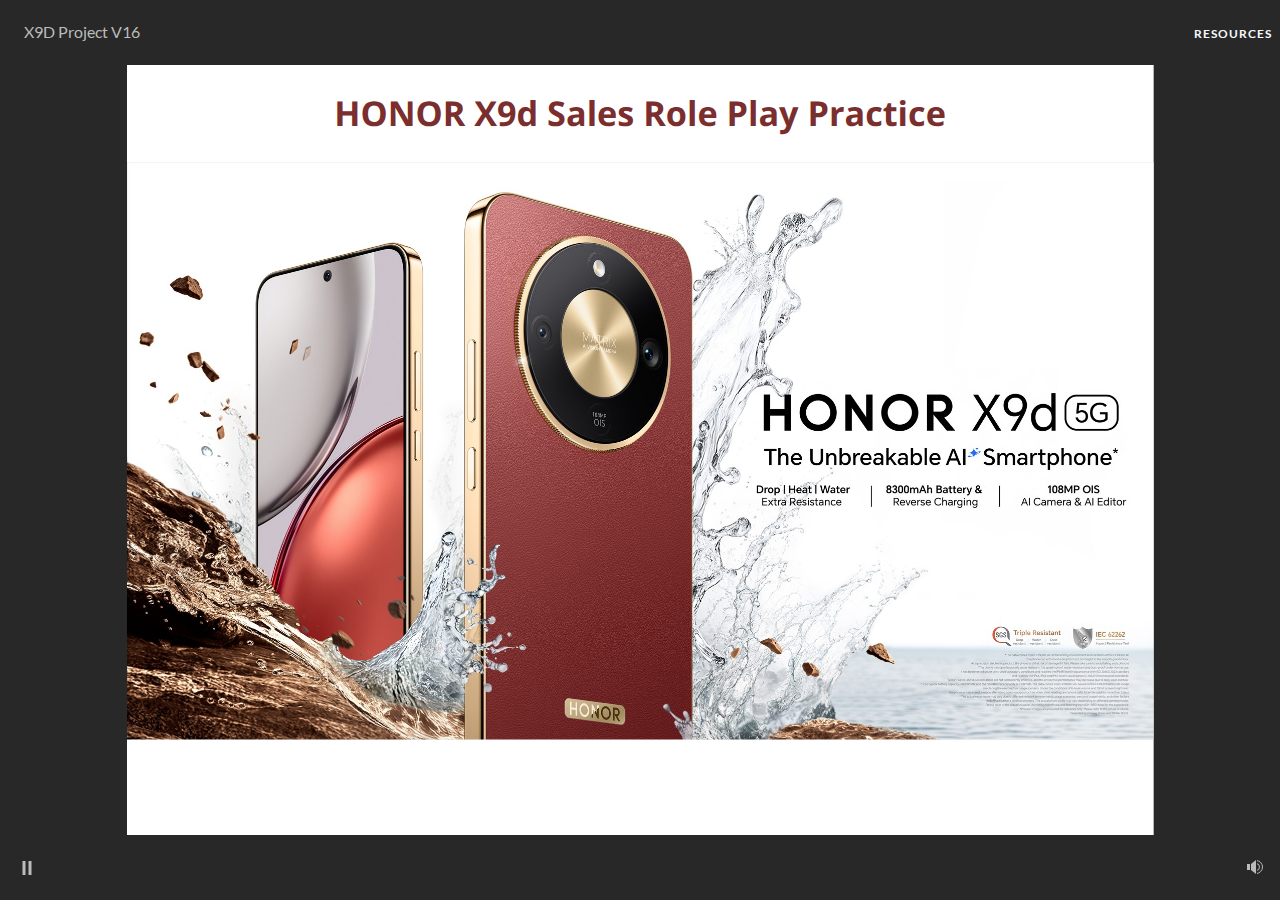
<file: index.html>
﻿<!doctype html>
<html lang="en-US">
<head>
  <meta charset="utf-8">
  <!-- Created using Storyline 360 x64 - http://www.articulate.com  -->
  <!-- version: 3.103.35301.0 -->
  <title>X9D Project V16</title>
  <meta http-equiv="x-ua-compatible" content="IE=edge"/>
  <meta name="viewport" content="width=device-width,initial-scale=1,user-scalable=no,shrink-to-fit=no,minimal-ui"/>
  <meta name="apple-mobile-web-app-capable" content="yes"/>
  <style>
    html, body { height: 100%; padding: 0; margin: 0 }
    #app { height: 100%; width: 100%; }
  </style>

  <script>
    window.DS = {};
    window.globals = {
      DATA_PATH_BASE: '',
      HAS_FRAME: true,
      HAS_SLIDE: true,

      lmsPresent: false,
      tinCanPresent: false,
      cmi5Present: false,
      aoSupport: false,
      scale: 'Scaled',
      captureRc: false,
      browserSize: 'optimal',
      bgColor: '#282828',
      features: 'DropInBase,MultipleQuizTracking,PlayerSizeOption',
      themeName: 'unified',
      preloaderColor: '#FFFFFF',
      suppressAnalytics: false,
      productChannel: 'stable',
      publishSource: 'storyline',
      aid: 'aid|a6f921df-9d0e-5276-bcf6-19069a10ad92',
      cid: '2250e02d-d840-4368-876c-2f900694254b',
      playerVersion: '3.103.35301.0',
      publishTimestamp: '2025-09-17T07:32:17.1517730Z',
      maxIosVideoElements: 10,
      connectionSettings: { message: 'You%20are%20offline.%20Trying%20to%20reconnect...', useDarkTheme: false, mode: 'disabled' },
      hasFeature: function(feature) {
        return this.features.split(',').includes(feature);
      },
      
      parseParams: function(qs) {
        if (window.globals.parsedParams != null) {
          return window.globals.parsedParams;
        }
        qs = (qs || window.location.search.substr(1)).split('+').join(' ');
        var params = {},
            tokens,
            re = /[?&]?([^=]+)=([^&]*)/g;

        while (tokens = re.exec(qs)) {
          params[decodeURIComponent(tokens[1]).trim()] =
            decodeURIComponent(tokens[2]).trim();
        }
        window.globals.parsedParams = params;
        return params;
      }

    };

    if (window.flagsUnderTest != null) {
      window.globals.features = window.flagsUnderTest.reduce((accum, feature) => {
        if (!accum.includes(feature)) {
          accum.push(feature);
        }
        return accum;
      }, window.globals.features.split(',')).join();
    }
  </script>
  <script>
    var isIe11 = ('ActiveXObject' in window || window.MSBlobBuilder != null)
      && window.msCrypto != null && !window.ActiveXObject;
    if (isIe11) {
      window.globals.unsupportedBrowser = true;
      document.write(atob('[base64]'));
    }
  </script>

  <script>
    if (window.globals.hasFeature('Localization')) {
      
      
    }
  </script>

  
  
  <script>window.THREE = { };</script>
  
</head>
<body style="background: #282828" class="cs-HTML theme-unified">
  <!-- 360 -->
  <script>!function(){var e,i=/iPhone/i,o=/iPod/i,n=/iPad/i,t=/\biOS-universal(?:.+)Mac\b/i,r=/\bAndroid(?:.+)Mobile\b/i,a=/Android/i,d=/(?:SD4930UR|\bSilk(?:.+)Mobile\b)/i,p=/Silk/i,l=/Windows Phone/i,u=/\bWindows(?:.+)ARM\b/i,b=/BlackBerry/i,s=/BB10/i,c=/Opera Mini/i,f=/\b(CriOS|Chrome)(?:.+)Mobile/i,h=/Mobile(?:.+)Firefox\b/i,v=function(e){return void 0!==e&&"MacIntel"===e.platform&&"number"==typeof e.maxTouchPoints&&e.maxTouchPoints>1&&"undefined"==typeof MSStream};e=function(e){var m={userAgent:"",platform:"",maxTouchPoints:0};e||"undefined"==typeof navigator?"string"==typeof e?m.userAgent=e:e&&e.userAgent&&(m={userAgent:e.userAgent,platform:e.platform,maxTouchPoints:e.maxTouchPoints||0}):m={userAgent:navigator.userAgent,platform:navigator.platform,maxTouchPoints:navigator.maxTouchPoints||0};var g=m.userAgent,y=g.split("[FBAN");void 0!==y[1]&&(g=y[0]),void 0!==(y=g.split("Twitter"))[1]&&(g=y[0]);var A=function(e){return function(i){return i.test(e)}}(g),w={apple:{phone:A(i)&&!A(l),ipod:A(o),tablet:!A(i)&&(A(n)||v(m))&&!A(l),universal:A(t),device:(A(i)||A(o)||A(n)||A(t)||v(m))&&!A(l)},amazon:{phone:A(d),tablet:!A(d)&&A(p),device:A(d)||A(p)},android:{phone:!A(l)&&A(d)||!A(l)&&A(r),tablet:!A(l)&&!A(d)&&!A(r)&&(A(p)||A(a)),device:!A(l)&&(A(d)||A(p)||A(r)||A(a))||A(/\bokhttp\b/i)},windows:{phone:A(l),tablet:A(u),device:A(l)||A(u)},other:{blackberry:A(b),blackberry10:A(s),opera:A(c),firefox:A(h),chrome:A(f),device:A(b)||A(s)||A(c)||A(h)||A(f)},any:!1,phone:!1,tablet:!1};return w.any=w.apple.device||w.android.device||w.windows.device||w.other.device,w.phone=w.apple.phone||w.android.phone||w.windows.phone,w.tablet=w.apple.tablet||w.android.tablet||w.windows.tablet,w}(),"object"==typeof exports&&"undefined"!=typeof module?module.exports=e:"function"==typeof define&&define.amd?define((function(){return e})):this.isMobile=e}();
    window.isMobile.apple.tablet = window.isMobile.apple.tablet ||
      (navigator.platform === 'MacIntel' && navigator.maxTouchPoints > 1);
    window.isMobile.apple.device = window.isMobile.apple.device || window.isMobile.apple.tablet;
    window.isMobile.tablet = window.isMobile.tablet || window.isMobile.apple.tablet;
    window.isMobile.any = window.isMobile.any || window.isMobile.apple.tablet;
  </script>

  <div id="focus-sink" tabindex="-1"></div>

  <div id="preso"></div>
  <script>
    (function() {

      var classTypes = [ 'desktop', 'mobile', 'phone', 'tablet' ];

      var addDeviceClasses = function(prefix, testObj) {
        var curr, i;
        for (i = 0; i < classTypes.length; i++) {
          curr = classTypes[i];
          if (testObj[curr]) {
            document.body.classList.add(prefix + curr);
          }
        }
      };

      var params = window.globals.parseParams(),
          isDevicePreview = params.devicepreview === '1',
          isPhoneOverride = params.deviceType === 'phone' || (isDevicePreview && params.phone == '1'),
          isTabletOverride = (params.deviceType === 'tablet' || isDevicePreview) && !isPhoneOverride,
          isMobileOverride = isPhoneOverride || isTabletOverride;

      var deviceView = {
        desktop: !window.isMobile.any && !isMobileOverride,
        mobile: window.isMobile.any || isMobileOverride,
        phone: isPhoneOverride || (window.isMobile.phone && !isTabletOverride),
        tablet: isTabletOverride || window.isMobile.tablet
      };

      window.globals.deviceView = deviceView;
      window.isMobile.desktop = !window.isMobile.any;
      window.isMobile.mobile = window.isMobile.any;

      addDeviceClasses('view-', deviceView);

    })();
  </script>
  
  <script src='story_content/triggers.js' type=text/javascript></script>
<script src='story_content/user.js' type=text/javascript></script>
  <div class="slide-loader"></div>

  <script>
    var doc = document, loader = doc.body.querySelector('.slide-loader'); [ 1, 2, 3 ].forEach(function(n) { var d = doc.createElement('div'); d.style.backgroundColor = window.globals.preloaderColor; d.classList.add('mobile-loader-dot'); d.classList.add('dot' + n); loader.appendChild(d); });
  </script>

  <div class="mobile-load-title-overlay" style="display: none">
    <div class="mobile-load-title">X9D Project V16</div>
  </div>

  <div class="mobile-chrome-warning"></div>

  
<style>
  .warn-connection-dialog {
    display: none;
    background: transparent;
    pointer-events: all;
    position: fixed;
    left: 0;
    top: 0;
    width: 100%;
    height: 100%;
    z-index: 999;
  }

  .warn-connection-content {
    pointer-events: all;
    border-radius: 4px;
    background: white;
    border: 1px solid #E7E7E7;
    color: #333333;
    box-shadow: 0 2px 4px rgba(0, 0, 0, 0.25);
    transition: all 150ms ease-out;
    position: absolute;
    white-space: nowrap;
  }

  .view-phone.is-landscape .warn-connection-content {
    left: 23px;
    bottom: 23px;
  }

  .view-tablet.is-landscape .warn-connection-content {
    left: 50%;
    top: 20px;
    transform: translateX(-50%);
  }

  .view-mobile.is-portrait .warn-connection-content {
    transform: translate(-50%, calc(-100% - 15px));
  }

  .warn-connection-content p {
    display: inline-block;
    margin: 0 8px 0 0;
    line-height: 33px;
    font-size: 11px;
  }

  .warn-connection-content svg {
    position: relative;
    vertical-align: middle;
    margin: 0 2px 2px 8px;
  }

  .view-desktop .warn-connection-content {
    left: 1.5em;
    bottom: 1.5em;
  }

  .view-desktop .warn-connection-content p {
    font-size: 1.1em;
  }

  .is-offline .warn-connection-dialog {
    display: block;
  }

  .is-offline .cs-panel * {
    pointer-events: none !important;
  }

  .is-offline .cs-panel {
    pointer-events: all !important;
  }

  .is-offline #nav-controls * {
    pointer-events: none !important;
  }

  .is-offline #nav-controls {
    pointer-events: all !important;
  }
</style>

<div class="warn-connection-dialog" role="alertdialog" aria-modal="true" tabindex="0" aria-labelledby="warn-connection-message">
  <div class="warn-connection-content">
    <svg width="17" height="15" viewBox="0 0 17 15" xmlns="http://www.w3.org/2000/svg">
      <path fill="#8F0000" stroke="white" d="M16.07,12.98 L15.88,12.23 L9.51,1.21 C8.97,0.26,7.6,0.26,7.06,1.21 L0.69,12.23 C0.15,13.16,0.81,14.36,1.91,14.36 H14.65 C15.47,14.36,16.05,13.7,16.07,12.98 Z"/>
      <path fill="white" stroke="white" d="M8.58,5.5 C8.35,5.28,8.5,5.35,8.21,5.32 C8.09,5.35,7.97,5.49,7.96,5.67 C7.97,5.79,7.98,5.92,7.98,6.04 L7.98,6.04 C7.99,6.17,8,6.31,8.01,6.43 L8.01,6.44 C8.03,6.92,8.06,7.41,8.09,7.9 L8.09,7.9 C8.12,8.39,8.14,8.88,8.17,9.37 C8.17,9.39,8.18,9.42,8.2,9.44 C8.23,9.46,8.25,9.47,8.28,9.47 C8.31,9.47,8.34,9.46,8.35,9.44 C8.37,9.43,8.38,9.4,8.39,9.35 L8.39,9.34 C8.39,9.24,8.4,9.15,8.4,9.05 L8.4,9.05 C8.41,8.96,8.41,8.86,8.42,8.75 C8.43,8.44,8.45,8.12,8.47,7.81 L8.47,7.81 C8.49,7.49,8.51,7.18,8.53,6.87 C8.55,6.46,8.56,6.05,8.59,5.64 L8.6,5.62 C8.6,5.57,8.59,5.53,8.58,5.5 L8.21,5.32 Z"/>
      <circle fill="white" stroke="white" cx="8.3" cy="11.35" r="0.3"/>
    </svg>
    <p id="warn-connection-message">You are offline. Trying to reconnect...</p>
  </div>
</div>

<script>
  (function() {
    window.DS.connection = {
      warningShown: false,
      assets: {},
      loadingAssetGroup: false,
      retryDelay: 500
    };

    var connectionSettings = window.globals.connectionSettings || {};

    var useConnectionMessages = window.AbortController != null &&
      window.location.protocol != 'file:' &&
      connectionSettings.mode === 'normal';

    window.DS.connection.useConnectionMessages = useConnectionMessages;

    var assetCount = 0;
    var checkLoadedId;


    if (useConnectionMessages && connectionSettings != null) {
      var contentEl = document.querySelector('.warn-connection-content');
      var messageEl = contentEl.querySelector('p');

      if (connectionSettings.useDarkTheme) {
        contentEl.style.borderColor = '#BABBBA';
        contentEl.style.backgroundColor = '#282828';
        contentEl.style.color = '#FFFFFF';
      }

      if (connectionSettings.message != null) {
        messageEl.textContent = window.decodeURIComponent(connectionSettings.message);
      }
    }

    function checkAssetsReady() {
      for (var i in DS.connection.assets) {
        if (!DS.connection.assets[i].success) {
          return false;
        }
      }
      return true;
    }

    function stopAssetGroup() {
      if (!useConnectionMessages) { return; }

      assetCount = 0;

      DS.connection.oldAssetGroup = DS.connection.assets;
      DS.connection.assets = {};
      DS.connection.loadingAssetGroup = false;
      clearInterval(checkLoadedId);
    }

    function startAssetGroup() {
      if (!useConnectionMessages) { return; }
      var ticks = 0;
      clearInterval(checkLoadedId);
      checkLoadedId = setInterval(function() {
        var loaded = 0;
        if (assetCount === 0 && loaded === 0) {
          clearInterval(checkLoadedId);
          return;
        }

        for (var i in DS.connection.assets) {
          if (DS.connection.assets[i].success) {
            loaded++;
          }
        }

        if (assetCount === loaded && checkAssetsReady()) {
          for (var i in DS.connection.assets) {
            if (DS.connection.assets[i].action) {
              DS.connection.assets[i].action();
            }
          }
          hideWarning();
          stopAssetGroup();
        }
      }, 100)
    }

    function requiredAsset(url, action, retry, type) {
      if (!useConnectionMessages) { return; }
      if (DS.connection.assets[url]) { return; }

      DS.connection.assets[url] = {
        success: false, action: action, retry: retry, type: type
      };
      assetCount = Object.keys(DS.connection.assets).length;
      if (!DS.connection.loadingAssetGroup) {
        startAssetGroup();
      }
      DS.connection.loadingAssetGroup = true;
    }

    function assetLoaded(url) {
      if (!useConnectionMessages) { return; }
      if (DS.connection.assets[url]) {
        DS.connection.assets[url].success = true;
      }
    }

    function assetFailed(url) {
      if (!useConnectionMessages) { return; }
      if (!DS.connection.assets[url]) {
        if (/\.js$/.test(url) && url.indexOf('transcripts') === -1) {
          setTimeout(function() {
            if (DS.connection.lastSlideLoaded != null) {
              DS.connection.lastSlideLoaded();
            }
          }, DS.connection.retryDelay);
        }
        return;
      }
      if (!DS.connection.warningShown) { showWarning(); }
      if (DS.connection.assets[url].retry) {
        setTimeout(function() {
          if (!DS.connection.assets[url].success) {
            DS.connection.assets[url].retry()
          }
        }, DS.connection.retryDelay);
      }
    }

    function hideWarning() {
      document.body.classList.remove('is-offline');
      DS.connection.warningShown = false;
      enableKeys();
    }
    DS.connection.hideWarning = hideWarning

    function showWarning(btn) {
      document.body.classList.add('is-offline')
      DS.connection.warningShown = true;
      updateWarningPosition();
      disableKeys();
    }

    function updateWarningPosition() {
      if (!DS.connection.warningShown) {
        return;
      }

      var isPortrait = document.body.classList.contains('is-portrait');
      var isMobile = document.body.classList.contains('view-mobile');
      var warningEl = document.querySelector('.warn-connection-content');

      if (isPortrait && isMobile) {
        var slide = document.querySelector('.primary-slide');
        var slideRect = slide != null
          ? slide.getBoundingClientRect()
          : { top: window.innerHeight, left: 0, width: window.innerWidth };

        warningEl.style.top = `${slideRect.top}px`
        warningEl.style.left = `${slideRect.left + slideRect.width / 2}px`
      } else {
        warningEl.style.top = null;
        warningEl.style.left = null;
      }

      window.requestAnimationFrame(updateWarningPosition);
    }

    function onDisableKeyDown(e) {
      e.preventDefault();
      e.stopImmediatePropagation();
    }

    function onDisableKeyUp(e) {
      e.preventDefault();
      e.stopImmediatePropagation();
    }

    var accStyle = document.createElement('style');
    var warnDialogEl = document.querySelector('.warn-connection-dialog');

    function disableKeys() {
      if (DS.views && DS.views.nsStack && DS.views.nsStack.length === 1) {
        DS.views.nsStack[0].tabReachable = false
        DS.views.nsStack[0].updateTabIndex(true);
      }

      accStyle.innerHTML = '.acc-shadow-dom { display: none; }';
      document.body.appendChild(accStyle);

      warnDialogEl.parentNode.append(warnDialogEl);
      warnDialogEl.focus();
    }

    function enableKeys() {
      accStyle.remove();
      if (DS.views && DS.views.nsStack && DS.views.nsStack.length === 1 && DS.views.nsStack[0].name === '_frame') {
        DS.views.nsStack[0].tabReachable = true;
        DS.views.nsStack[0].updateTabIndex();
      }
    }

    // these will all be noops if the feature flag isn't set in
    // the data and `window.globals.features`
    DS.connection.requiredAsset = requiredAsset;
    DS.connection.assetLoaded = assetLoaded;
    DS.connection.assetFailed = assetFailed;
    DS.connection.stopAssetGroup = stopAssetGroup;
    DS.connection.startAssetGroup = startAssetGroup;
  })();
</script>


  <script>
    
    if (window.autoSpider && window.vInterfaceObject) {
      document.querySelector('.mobile-load-title-overlay').style.display = 'none';
    }
  </script>

  

  <link rel="stylesheet" href="html5/data/css/output.min.css" data-noprefix/>
</body>
<script src="html5/lib/scripts/bootstrapper.min.js"></script>
</html>
</file>
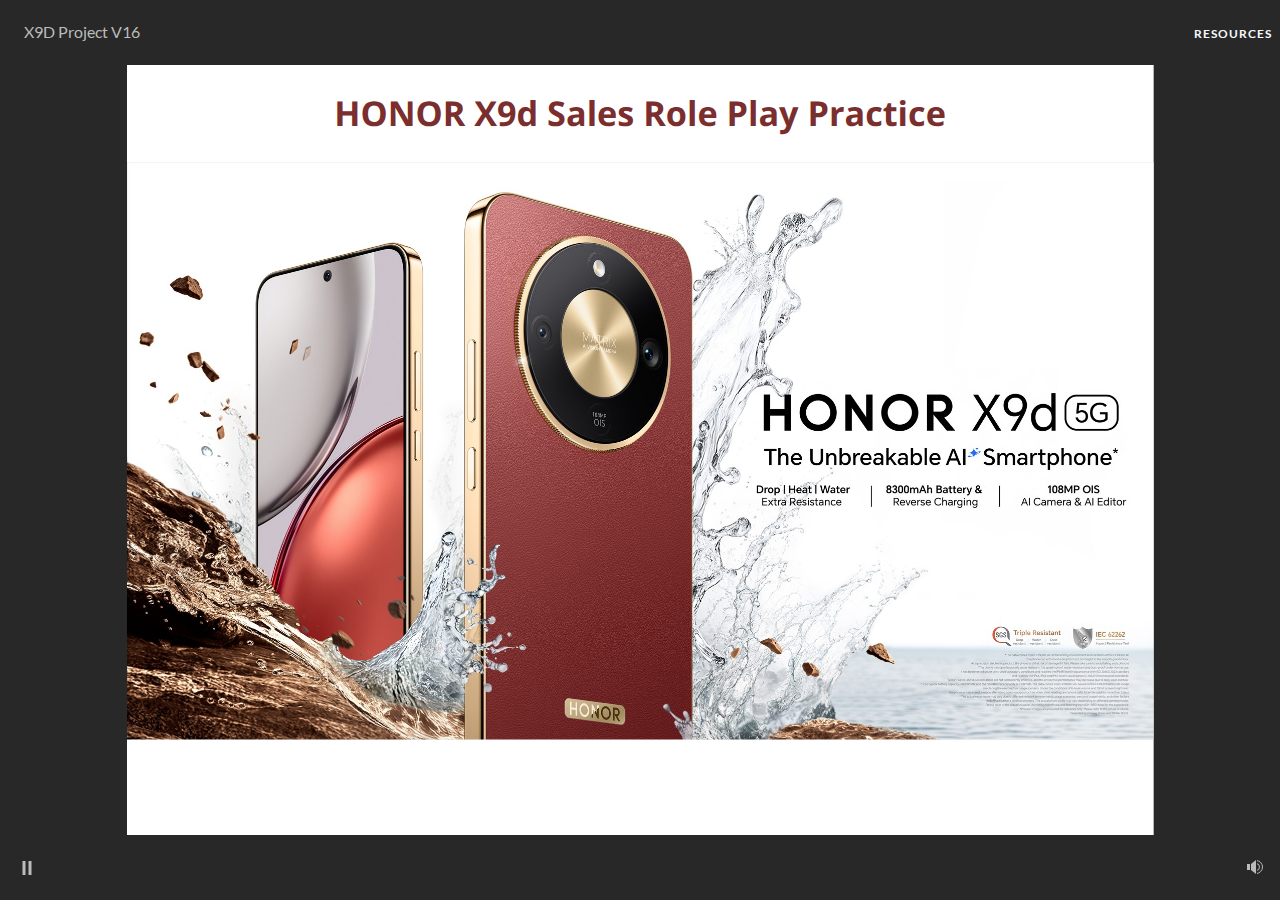
<file: story.html>
﻿<!doctype html>
<html lang="en-US">
<head>
  <meta charset="utf-8">
  <!-- Created using Storyline 360 x64 - http://www.articulate.com  -->
  <!-- version: 3.103.35301.0 -->
  <title>X9D Project V16</title>
  <meta http-equiv="x-ua-compatible" content="IE=edge"/>
  <meta name="viewport" content="width=device-width,initial-scale=1,user-scalable=no,shrink-to-fit=no,minimal-ui"/>
  <meta name="apple-mobile-web-app-capable" content="yes"/>
  <style>
    html, body { height: 100%; padding: 0; margin: 0 }
    #app { height: 100%; width: 100%; }
  </style>

  <script>
    window.DS = {};
    window.globals = {
      DATA_PATH_BASE: '',
      HAS_FRAME: true,
      HAS_SLIDE: true,

      lmsPresent: false,
      tinCanPresent: false,
      cmi5Present: false,
      aoSupport: false,
      scale: 'Scaled',
      captureRc: false,
      browserSize: 'optimal',
      bgColor: '#282828',
      features: 'DropInBase,MultipleQuizTracking,PlayerSizeOption',
      themeName: 'unified',
      preloaderColor: '#FFFFFF',
      suppressAnalytics: false,
      productChannel: 'stable',
      publishSource: 'storyline',
      aid: 'aid|a6f921df-9d0e-5276-bcf6-19069a10ad92',
      cid: '2250e02d-d840-4368-876c-2f900694254b',
      playerVersion: '3.103.35301.0',
      publishTimestamp: '2025-09-17T07:32:17.1517730Z',
      maxIosVideoElements: 10,
      connectionSettings: { message: 'You%20are%20offline.%20Trying%20to%20reconnect...', useDarkTheme: false, mode: 'disabled' },
      hasFeature: function(feature) {
        return this.features.split(',').includes(feature);
      },
      
      parseParams: function(qs) {
        if (window.globals.parsedParams != null) {
          return window.globals.parsedParams;
        }
        qs = (qs || window.location.search.substr(1)).split('+').join(' ');
        var params = {},
            tokens,
            re = /[?&]?([^=]+)=([^&]*)/g;

        while (tokens = re.exec(qs)) {
          params[decodeURIComponent(tokens[1]).trim()] =
            decodeURIComponent(tokens[2]).trim();
        }
        window.globals.parsedParams = params;
        return params;
      }

    };

    if (window.flagsUnderTest != null) {
      window.globals.features = window.flagsUnderTest.reduce((accum, feature) => {
        if (!accum.includes(feature)) {
          accum.push(feature);
        }
        return accum;
      }, window.globals.features.split(',')).join();
    }
  </script>
  <script>
    var isIe11 = ('ActiveXObject' in window || window.MSBlobBuilder != null)
      && window.msCrypto != null && !window.ActiveXObject;
    if (isIe11) {
      window.globals.unsupportedBrowser = true;
      document.write(atob('[base64]'));
    }
  </script>

  <script>
    if (window.globals.hasFeature('Localization')) {
      
      
    }
  </script>

  
  
  <script>window.THREE = { };</script>
  
</head>
<body style="background: #282828" class="cs-HTML theme-unified">
  <!-- 360 -->
  <script>!function(){var e,i=/iPhone/i,o=/iPod/i,n=/iPad/i,t=/\biOS-universal(?:.+)Mac\b/i,r=/\bAndroid(?:.+)Mobile\b/i,a=/Android/i,d=/(?:SD4930UR|\bSilk(?:.+)Mobile\b)/i,p=/Silk/i,l=/Windows Phone/i,u=/\bWindows(?:.+)ARM\b/i,b=/BlackBerry/i,s=/BB10/i,c=/Opera Mini/i,f=/\b(CriOS|Chrome)(?:.+)Mobile/i,h=/Mobile(?:.+)Firefox\b/i,v=function(e){return void 0!==e&&"MacIntel"===e.platform&&"number"==typeof e.maxTouchPoints&&e.maxTouchPoints>1&&"undefined"==typeof MSStream};e=function(e){var m={userAgent:"",platform:"",maxTouchPoints:0};e||"undefined"==typeof navigator?"string"==typeof e?m.userAgent=e:e&&e.userAgent&&(m={userAgent:e.userAgent,platform:e.platform,maxTouchPoints:e.maxTouchPoints||0}):m={userAgent:navigator.userAgent,platform:navigator.platform,maxTouchPoints:navigator.maxTouchPoints||0};var g=m.userAgent,y=g.split("[FBAN");void 0!==y[1]&&(g=y[0]),void 0!==(y=g.split("Twitter"))[1]&&(g=y[0]);var A=function(e){return function(i){return i.test(e)}}(g),w={apple:{phone:A(i)&&!A(l),ipod:A(o),tablet:!A(i)&&(A(n)||v(m))&&!A(l),universal:A(t),device:(A(i)||A(o)||A(n)||A(t)||v(m))&&!A(l)},amazon:{phone:A(d),tablet:!A(d)&&A(p),device:A(d)||A(p)},android:{phone:!A(l)&&A(d)||!A(l)&&A(r),tablet:!A(l)&&!A(d)&&!A(r)&&(A(p)||A(a)),device:!A(l)&&(A(d)||A(p)||A(r)||A(a))||A(/\bokhttp\b/i)},windows:{phone:A(l),tablet:A(u),device:A(l)||A(u)},other:{blackberry:A(b),blackberry10:A(s),opera:A(c),firefox:A(h),chrome:A(f),device:A(b)||A(s)||A(c)||A(h)||A(f)},any:!1,phone:!1,tablet:!1};return w.any=w.apple.device||w.android.device||w.windows.device||w.other.device,w.phone=w.apple.phone||w.android.phone||w.windows.phone,w.tablet=w.apple.tablet||w.android.tablet||w.windows.tablet,w}(),"object"==typeof exports&&"undefined"!=typeof module?module.exports=e:"function"==typeof define&&define.amd?define((function(){return e})):this.isMobile=e}();
    window.isMobile.apple.tablet = window.isMobile.apple.tablet ||
      (navigator.platform === 'MacIntel' && navigator.maxTouchPoints > 1);
    window.isMobile.apple.device = window.isMobile.apple.device || window.isMobile.apple.tablet;
    window.isMobile.tablet = window.isMobile.tablet || window.isMobile.apple.tablet;
    window.isMobile.any = window.isMobile.any || window.isMobile.apple.tablet;
  </script>

  <div id="focus-sink" tabindex="-1"></div>

  <div id="preso"></div>
  <script>
    (function() {

      var classTypes = [ 'desktop', 'mobile', 'phone', 'tablet' ];

      var addDeviceClasses = function(prefix, testObj) {
        var curr, i;
        for (i = 0; i < classTypes.length; i++) {
          curr = classTypes[i];
          if (testObj[curr]) {
            document.body.classList.add(prefix + curr);
          }
        }
      };

      var params = window.globals.parseParams(),
          isDevicePreview = params.devicepreview === '1',
          isPhoneOverride = params.deviceType === 'phone' || (isDevicePreview && params.phone == '1'),
          isTabletOverride = (params.deviceType === 'tablet' || isDevicePreview) && !isPhoneOverride,
          isMobileOverride = isPhoneOverride || isTabletOverride;

      var deviceView = {
        desktop: !window.isMobile.any && !isMobileOverride,
        mobile: window.isMobile.any || isMobileOverride,
        phone: isPhoneOverride || (window.isMobile.phone && !isTabletOverride),
        tablet: isTabletOverride || window.isMobile.tablet
      };

      window.globals.deviceView = deviceView;
      window.isMobile.desktop = !window.isMobile.any;
      window.isMobile.mobile = window.isMobile.any;

      addDeviceClasses('view-', deviceView);

    })();
  </script>
  
  <script src='story_content/triggers.js' type=text/javascript></script>
<script src='story_content/user.js' type=text/javascript></script>
  <div class="slide-loader"></div>

  <script>
    var doc = document, loader = doc.body.querySelector('.slide-loader'); [ 1, 2, 3 ].forEach(function(n) { var d = doc.createElement('div'); d.style.backgroundColor = window.globals.preloaderColor; d.classList.add('mobile-loader-dot'); d.classList.add('dot' + n); loader.appendChild(d); });
  </script>

  <div class="mobile-load-title-overlay" style="display: none">
    <div class="mobile-load-title">X9D Project V16</div>
  </div>

  <div class="mobile-chrome-warning"></div>

  
<style>
  .warn-connection-dialog {
    display: none;
    background: transparent;
    pointer-events: all;
    position: fixed;
    left: 0;
    top: 0;
    width: 100%;
    height: 100%;
    z-index: 999;
  }

  .warn-connection-content {
    pointer-events: all;
    border-radius: 4px;
    background: white;
    border: 1px solid #E7E7E7;
    color: #333333;
    box-shadow: 0 2px 4px rgba(0, 0, 0, 0.25);
    transition: all 150ms ease-out;
    position: absolute;
    white-space: nowrap;
  }

  .view-phone.is-landscape .warn-connection-content {
    left: 23px;
    bottom: 23px;
  }

  .view-tablet.is-landscape .warn-connection-content {
    left: 50%;
    top: 20px;
    transform: translateX(-50%);
  }

  .view-mobile.is-portrait .warn-connection-content {
    transform: translate(-50%, calc(-100% - 15px));
  }

  .warn-connection-content p {
    display: inline-block;
    margin: 0 8px 0 0;
    line-height: 33px;
    font-size: 11px;
  }

  .warn-connection-content svg {
    position: relative;
    vertical-align: middle;
    margin: 0 2px 2px 8px;
  }

  .view-desktop .warn-connection-content {
    left: 1.5em;
    bottom: 1.5em;
  }

  .view-desktop .warn-connection-content p {
    font-size: 1.1em;
  }

  .is-offline .warn-connection-dialog {
    display: block;
  }

  .is-offline .cs-panel * {
    pointer-events: none !important;
  }

  .is-offline .cs-panel {
    pointer-events: all !important;
  }

  .is-offline #nav-controls * {
    pointer-events: none !important;
  }

  .is-offline #nav-controls {
    pointer-events: all !important;
  }
</style>

<div class="warn-connection-dialog" role="alertdialog" aria-modal="true" tabindex="0" aria-labelledby="warn-connection-message">
  <div class="warn-connection-content">
    <svg width="17" height="15" viewBox="0 0 17 15" xmlns="http://www.w3.org/2000/svg">
      <path fill="#8F0000" stroke="white" d="M16.07,12.98 L15.88,12.23 L9.51,1.21 C8.97,0.26,7.6,0.26,7.06,1.21 L0.69,12.23 C0.15,13.16,0.81,14.36,1.91,14.36 H14.65 C15.47,14.36,16.05,13.7,16.07,12.98 Z"/>
      <path fill="white" stroke="white" d="M8.58,5.5 C8.35,5.28,8.5,5.35,8.21,5.32 C8.09,5.35,7.97,5.49,7.96,5.67 C7.97,5.79,7.98,5.92,7.98,6.04 L7.98,6.04 C7.99,6.17,8,6.31,8.01,6.43 L8.01,6.44 C8.03,6.92,8.06,7.41,8.09,7.9 L8.09,7.9 C8.12,8.39,8.14,8.88,8.17,9.37 C8.17,9.39,8.18,9.42,8.2,9.44 C8.23,9.46,8.25,9.47,8.28,9.47 C8.31,9.47,8.34,9.46,8.35,9.44 C8.37,9.43,8.38,9.4,8.39,9.35 L8.39,9.34 C8.39,9.24,8.4,9.15,8.4,9.05 L8.4,9.05 C8.41,8.96,8.41,8.86,8.42,8.75 C8.43,8.44,8.45,8.12,8.47,7.81 L8.47,7.81 C8.49,7.49,8.51,7.18,8.53,6.87 C8.55,6.46,8.56,6.05,8.59,5.64 L8.6,5.62 C8.6,5.57,8.59,5.53,8.58,5.5 L8.21,5.32 Z"/>
      <circle fill="white" stroke="white" cx="8.3" cy="11.35" r="0.3"/>
    </svg>
    <p id="warn-connection-message">You are offline. Trying to reconnect...</p>
  </div>
</div>

<script>
  (function() {
    window.DS.connection = {
      warningShown: false,
      assets: {},
      loadingAssetGroup: false,
      retryDelay: 500
    };

    var connectionSettings = window.globals.connectionSettings || {};

    var useConnectionMessages = window.AbortController != null &&
      window.location.protocol != 'file:' &&
      connectionSettings.mode === 'normal';

    window.DS.connection.useConnectionMessages = useConnectionMessages;

    var assetCount = 0;
    var checkLoadedId;


    if (useConnectionMessages && connectionSettings != null) {
      var contentEl = document.querySelector('.warn-connection-content');
      var messageEl = contentEl.querySelector('p');

      if (connectionSettings.useDarkTheme) {
        contentEl.style.borderColor = '#BABBBA';
        contentEl.style.backgroundColor = '#282828';
        contentEl.style.color = '#FFFFFF';
      }

      if (connectionSettings.message != null) {
        messageEl.textContent = window.decodeURIComponent(connectionSettings.message);
      }
    }

    function checkAssetsReady() {
      for (var i in DS.connection.assets) {
        if (!DS.connection.assets[i].success) {
          return false;
        }
      }
      return true;
    }

    function stopAssetGroup() {
      if (!useConnectionMessages) { return; }

      assetCount = 0;

      DS.connection.oldAssetGroup = DS.connection.assets;
      DS.connection.assets = {};
      DS.connection.loadingAssetGroup = false;
      clearInterval(checkLoadedId);
    }

    function startAssetGroup() {
      if (!useConnectionMessages) { return; }
      var ticks = 0;
      clearInterval(checkLoadedId);
      checkLoadedId = setInterval(function() {
        var loaded = 0;
        if (assetCount === 0 && loaded === 0) {
          clearInterval(checkLoadedId);
          return;
        }

        for (var i in DS.connection.assets) {
          if (DS.connection.assets[i].success) {
            loaded++;
          }
        }

        if (assetCount === loaded && checkAssetsReady()) {
          for (var i in DS.connection.assets) {
            if (DS.connection.assets[i].action) {
              DS.connection.assets[i].action();
            }
          }
          hideWarning();
          stopAssetGroup();
        }
      }, 100)
    }

    function requiredAsset(url, action, retry, type) {
      if (!useConnectionMessages) { return; }
      if (DS.connection.assets[url]) { return; }

      DS.connection.assets[url] = {
        success: false, action: action, retry: retry, type: type
      };
      assetCount = Object.keys(DS.connection.assets).length;
      if (!DS.connection.loadingAssetGroup) {
        startAssetGroup();
      }
      DS.connection.loadingAssetGroup = true;
    }

    function assetLoaded(url) {
      if (!useConnectionMessages) { return; }
      if (DS.connection.assets[url]) {
        DS.connection.assets[url].success = true;
      }
    }

    function assetFailed(url) {
      if (!useConnectionMessages) { return; }
      if (!DS.connection.assets[url]) {
        if (/\.js$/.test(url) && url.indexOf('transcripts') === -1) {
          setTimeout(function() {
            if (DS.connection.lastSlideLoaded != null) {
              DS.connection.lastSlideLoaded();
            }
          }, DS.connection.retryDelay);
        }
        return;
      }
      if (!DS.connection.warningShown) { showWarning(); }
      if (DS.connection.assets[url].retry) {
        setTimeout(function() {
          if (!DS.connection.assets[url].success) {
            DS.connection.assets[url].retry()
          }
        }, DS.connection.retryDelay);
      }
    }

    function hideWarning() {
      document.body.classList.remove('is-offline');
      DS.connection.warningShown = false;
      enableKeys();
    }
    DS.connection.hideWarning = hideWarning

    function showWarning(btn) {
      document.body.classList.add('is-offline')
      DS.connection.warningShown = true;
      updateWarningPosition();
      disableKeys();
    }

    function updateWarningPosition() {
      if (!DS.connection.warningShown) {
        return;
      }

      var isPortrait = document.body.classList.contains('is-portrait');
      var isMobile = document.body.classList.contains('view-mobile');
      var warningEl = document.querySelector('.warn-connection-content');

      if (isPortrait && isMobile) {
        var slide = document.querySelector('.primary-slide');
        var slideRect = slide != null
          ? slide.getBoundingClientRect()
          : { top: window.innerHeight, left: 0, width: window.innerWidth };

        warningEl.style.top = `${slideRect.top}px`
        warningEl.style.left = `${slideRect.left + slideRect.width / 2}px`
      } else {
        warningEl.style.top = null;
        warningEl.style.left = null;
      }

      window.requestAnimationFrame(updateWarningPosition);
    }

    function onDisableKeyDown(e) {
      e.preventDefault();
      e.stopImmediatePropagation();
    }

    function onDisableKeyUp(e) {
      e.preventDefault();
      e.stopImmediatePropagation();
    }

    var accStyle = document.createElement('style');
    var warnDialogEl = document.querySelector('.warn-connection-dialog');

    function disableKeys() {
      if (DS.views && DS.views.nsStack && DS.views.nsStack.length === 1) {
        DS.views.nsStack[0].tabReachable = false
        DS.views.nsStack[0].updateTabIndex(true);
      }

      accStyle.innerHTML = '.acc-shadow-dom { display: none; }';
      document.body.appendChild(accStyle);

      warnDialogEl.parentNode.append(warnDialogEl);
      warnDialogEl.focus();
    }

    function enableKeys() {
      accStyle.remove();
      if (DS.views && DS.views.nsStack && DS.views.nsStack.length === 1 && DS.views.nsStack[0].name === '_frame') {
        DS.views.nsStack[0].tabReachable = true;
        DS.views.nsStack[0].updateTabIndex();
      }
    }

    // these will all be noops if the feature flag isn't set in
    // the data and `window.globals.features`
    DS.connection.requiredAsset = requiredAsset;
    DS.connection.assetLoaded = assetLoaded;
    DS.connection.assetFailed = assetFailed;
    DS.connection.stopAssetGroup = stopAssetGroup;
    DS.connection.startAssetGroup = startAssetGroup;
  })();
</script>


  <script>
    
    if (window.autoSpider && window.vInterfaceObject) {
      document.querySelector('.mobile-load-title-overlay').style.display = 'none';
    }
  </script>

  

  <link rel="stylesheet" href="html5/data/css/output.min.css" data-noprefix/>
</body>
<script src="html5/lib/scripts/bootstrapper.min.js"></script>
</html>
</file>
<file: html5/data/css/output.min.css>
@font-face {
  font-family: 'LatoBold Charset1_ Bold61B44137';
  src: url('[data-uri]');
  font-style: normal;
  font-weight: normal;
}
@font-face {
  font-family: 'Lato Charset1_ 5X2U50kCB52D6AA4';
  src: url('[data-uri]');
  font-style: normal;
  font-weight: normal;
}
@font-face {
  font-family: 'Open SansBold CharsBold97B02FD8';
  src: url('[data-uri]');
  font-style: normal;
  font-weight: normal;
}
@font-face {
  font-family: 'Open Sans Charset1_ 5Uz8A0BD9E6';
  src: url('[data-uri]');
  font-style: normal;
  font-weight: normal;
}
@font-face {
  font-family: 'Open Sans Charset0_v9TY33EDE6F2';
  src: url('[data-uri]');
  font-style: normal;
  font-weight: normal;
}
@font-face {
  font-family: 'Open SansBold CharsBoldE47A47C6';
  src: url('[data-uri]');
  font-style: normal;
  font-weight: normal;
}
.cs-HTML {
  background: rgba(40, 40, 40, 1);
}
.cs-npnxnanbnsnfns00010100101 .cs-infopanel  {
  box-shadow: 0 1px 0 rgba(0, 0, 0, 0);
  background: rgba(255, 255, 255, 1);
}
.cs-npnxnanbnsnfns00010100101 .cs-infopanel .cs-link {
  color: rgba(186, 187, 186, 1);
}
.cs-npnxnanbnsnfns00010100101 .cs-infopanel .cs-link:hover {
  color: rgba(255, 255, 255, 1);
}
.cs-npnxnanbnsnfns00010100101 .cs-infopanel .cs-name {
  color: rgba(68, 68, 68, 1);
}
.cs-npnxnanbnsnfns00010100101 .cs-infopanel .cs-title {
  color: rgba(153, 153, 153, 1);
}
.cs-npnxnanbnsnfns00010100101 .cs-infopanelpopup  {
  box-shadow: 0 1px 0 rgba(0, 0, 0, 0);
  background: rgba(0, 0, 0, 0);
}
.cs-npnxnanbnsnfns00010100101 .cs-infopanelpopup .cs-link {
  color: rgba(255, 0, 0, 1);
}
.cs-npnxnanbnsnfns00010100101 .cs-infopanelpopup .cs-link:hover {
  color: rgba(255, 255, 255, 1);
}
.cs-npnxnanbnsnfns00010100101 .cs-infopanelpopup .cs-name {
  color: rgba(255, 255, 255, 1);
}
.cs-npnxnanbnsnfns00010100101 .cs-infopanelpopup .cs-bio {
  color: rgba(186, 187, 186, 1);
}
.cs-npnxnanbnsnfns00010100101 .cs-timer  {
  color: rgba(186, 187, 186, 1);
}
.cs-npnxnanbnsnfns00010100101 .cs-duration stop:first-child {
  stop-color: rgba(60, 60, 60, 1);
}
.cs-npnxnanbnsnfns00010100101 .cs-duration stop:last-child {
  stop-color: rgba(60, 60, 60, 1);
}
.cs-npnxnanbnsnfns00010100101 .cs-elapsed stop:first-child {
  stop-color: rgba(254, 227, 71, 1);
}
.cs-npnxnanbnsnfns00010100101 .cs-elapsed stop:last-child {
  stop-color: rgba(254, 227, 71, 1);
}
.cs-npnxnanbnsnfns00010100101 .cs-timer .cs-pie .cs-innerstroke {
  stroke: rgba(199, 199, 199, 1);
}
.cs-npnxnanbnsnfns00010100101 .cs-timer .cs-pie .cs-innerborder {
  stroke: rgba(255, 255, 255, 1);
}
.cs-npnxnanbnsnfns00010100101 .cs-window  {
  box-shadow: 0 8px 5px rgba(0, 0, 0, 0.2);
  border-color: rgba(49, 99, 0, 0);
  background: rgba(33, 33, 33, 1);
  color: rgba(248, 248, 248, 1);
}
.cs-npnxnanbnsnfns00010100101 .cs-window .cs-diva {
  border-color: rgba(78, 78, 78, 1);
}
.cs-npnxnanbnsnfns00010100101 .cs-window .cs-divb {
  border-color: rgba(78, 78, 78, 0);
}
.cs-npnxnanbnsnfns00010100101 .cs-editor .cs-editor-slide {
  color: rgba(226, 226, 226, 1);
}
.cs-npnxnanbnsnfns00010100101 .cs-editor .cs-editor-html {
  color: rgba(186, 187, 186, 1);
}
.cs-npnxnanbnsnfns00010100101 .cs-editor .cs-editor-button {
  text-shadow: 0 1px 0 rgba(0, 0, 0, 0);
  color: rgba(255, 255, 255, 1);
  border-color: rgba(211, 211, 211, 1);
  background: rgba(34, 34, 34, 1);
}
.cs-npnxnanbnsnfns00010100101 .cs-editor .cs-editor-button:hover {
  background: rgba(68, 68, 68, 1);
}
.cs-npnxnanbnsnfns00010100101 .cs-editor .cs-editor-button:active {
  background: rgba(68, 68, 68, 1);
}
.cs-npnxnanbnsnfns00010100101 .cs-listitem  {
  color: rgba(186, 187, 186, 1);
  border-color: none;
  border: 1px solid transparent;
}
.cs-npnxnanbnsnfns00010100101 .cs-listitem:hover {
  background: rgba(255, 255, 255, 0.06);
  border-color: rgba(108, 108, 108, 1) !important;
  border-width: 1px;
  border-radius: 2px;
  border-style: solid;
  box-sizing: border-box;
}
.cs-npnxnanbnsnfns00010100101 .cs-listitem.hover {
  background: rgba(255, 255, 255, 0.06);
  border-color: rgba(108, 108, 108, 1) !important;
  border-width: 1px;
  border-radius: 2px;
  border-style: solid;
  box-sizing: border-box;
}
.cs-npnxnanbnsnfns00010100101 .cs-glossary  {
  color: rgba(186, 187, 186, 1);
}
.cs-npnxnanbnsnfns00010100101 .cs-glossary .cs-scrolling-panel {
  background: rgba(0, 0, 0, 0);
}
.cs-npnxnanbnsnfns00010100101 .cs-glossary .cs-term.cs-selected .cs-choice-list-trigger {
  color: rgba(255, 255, 255, 1);
  background: rgba(255, 255, 255, 1);
}
.cs-npnxnanbnsnfns00010100101 .cs-glossary .cs-term.cs-selected .cs-choice-list-trigger:focus {
  color: rgba(255, 255, 255, 1);
  background: rgba(255, 255, 255, 1);
}
.cs-npnxnanbnsnfns00010100101 .cs-glossary .cs-term:hover .cs-choice-list-trigger {
  background: rgba(186, 187, 186, 1);
}
.cs-npnxnanbnsnfns00010100101 .cs-glossary .cs-term.hover .cs-choice-list-trigger {
  background: rgba(186, 187, 186, 1);
}
.cs-npnxnanbnsnfns00010100101 .cs-glossary .cs-term .cs-choice-list-trigger:focus {
  background: rgba(186, 187, 186, 1);
}
.cs-npnxnanbnsnfns00010100101 .cs-glossary .cs-diva {
  border-color: rgba(0, 0, 0, 0);
}
.cs-npnxnanbnsnfns00010100101 .cs-glossary .cs-divb {
  border-color: rgba(0, 0, 0, 0);
}
.cs-npnxnanbnsnfns00010100101 .cs-glossary .cs-divc {
  border-color: rgba(0, 0, 0, 0);
}
.cs-npnxnanbnsnfns00010100101 .cs-glossary .cs-heading {
  color: rgba(248, 248, 248, 1);
  font-weight: 700;
}
.note-content p span {
  color: rgba(186, 187, 186, 1);
  line-height: 1.4em;
  font-size: 103.769%;
}
.cs-npnxnanbnsnfns00010100101 .cs-resource .cs-separator {
  border-color: rgba(0, 0, 0, 0);
}
.cs-npnxnanbnsnfns00010100101 .cs-outline  {
  color: rgba(45, 45, 45, 1);
}
.cs-npnxnanbnsnfns00010100101 .cs-outline .cs-diva {
  border-color: rgba(0, 0, 0, 0);
}
.cs-npnxnanbnsnfns00010100101 .cs-outline .cs-divb {
  border-color: rgba(0, 0, 0, 0);
}
.cs-npnxnanbnsnfns00010100101 .cs-outline .cs-divc {
  border-color: rgba(0, 0, 0, 0);
}
.cs-npnxnanbnsnfns00010100101 .cs-outline .cs-search-filter:hover {
  color: rgba(0, 0, 0, 0);
}
.cs-npnxnanbnsnfns00010100101 .cs-outline .cs-search-filter.hover {
  color: rgba(0, 0, 0, 0);
}
.cs-npnxnanbnsnfns00010100101 .cs-transcript  {
  color: rgba(255, 255, 255, 1);
}
.cs-npnxnanbnsnfns00010100101 .cs-transcript .cs-div {
  border-color: rgba(0, 0, 0, 0);
}
.cs-npnxnanbnsnfns00010100101 .cs-tabs:not(.topmenu-item) {
  color: rgba(248, 248, 248, 1);
}
.cs-npnxnanbnsnfns00010100101 .cs-tabs .cs-inner-button:not(.topmenu-item) {
  text-shadow: 0 1px 0 rgba(0, 0, 0, 0);
}
.cs-npnxnanbnsnfns00010100101 .cs-tabs:hover:not(.topmenu-item) {
  color: rgba(248, 248, 248, 1);
}
.cs-npnxnanbnsnfns00010100101 .cs-tabs.cs-selected {
  background: rgba(0, 0, 0, 0);
  color: rgba(248, 248, 248, 1);
}
.cs-npnxnanbnsnfns00010100101 .cs-seekcontrol  {
  background: rgba(0, 0, 0, 0);
  border-color: rgba(0, 0, 0, 0);
}
.cs-npnxnanbnsnfns00010100101 .cs-seekcontrol .cs-button:hover .cs-icon {
  fill: rgba(255, 255, 255, 1);
}
.cs-npnxnanbnsnfns00010100101 .cs-seekcontrol .cs-button.hover .cs-icon {
  fill: rgba(255, 255, 255, 1);
}
.cs-npnxnanbnsnfns00010100101 .cs-seekcontrol .cs-button .cs-icon-shadow {
  fill: rgba(0, 0, 0, 0);
}
.cs-npnxnanbnsnfns00010100101 .cs-seekcontrol .cs-button .cs-icon {
  fill: rgba(180, 180, 180, 1);
}
.cs-npnxnanbnsnfns00010100101 .cs-seekcontrol .cs-seek .cs-fill {
  background: rgba(255, 255, 255, 0.6);
}
.cs-npnxnanbnsnfns00010100101 .cs-seekcontrol .cs-seek {
  background: rgba(108, 108, 108, 1);
  border-color: rgba(0, 0, 0, 0);
}
.cs-npnxnanbnsnfns00010100101 .cs-searchinput .cs-input {
  color: rgba(186, 187, 186, 1);
  border-color: rgba(0, 0, 0, 0);
  background: rgba(255, 255, 255, 0.06);
}
.cs-npnxnanbnsnfns00010100101 .cs-searchinput .cs-input:focus {
  color: rgba(248, 248, 248, 1);
  background: rgba(41, 41, 41, 1);
}
.cs-npnxnanbnsnfns00010100101 .cs-searchinput .cs-input:hover {
  box-shadow: inset 0 0 1px 0 rgba(69, 126, 19, 0);
}
.cs-npnxnanbnsnfns00010100101 .cs-searchinput .cs-input.hover {
  box-shadow: inset 0 0 1px 0 rgba(69, 126, 19, 0);
}
.cs-npnxnanbnsnfns00010100101 .cs-searchinput .cs-button .cs-icon {
  fill: rgba(186, 187, 186, 1);
}
.cs-npnxnanbnsnfns00010100101 .cs-searchinput .cs-button:hover {
  fill: rgba(63, 133, 0, 1);
}
.cs-npnxnanbnsnfns00010100101 .cs-searchinput .cs-button.hover {
  fill: rgba(63, 133, 0, 1);
}
.cs-npnxnanbnsnfns00010100101 .cs-menu  {
  box-shadow: 0 1px 0 rgba(0, 0, 0, 0);
  background: rgba(33, 33, 33, 1);
}
.cs-npnxnanbnsnfns00010100101 .cs-topmenu-item.active .cs-tab {
  background: rgba(33, 33, 33, 1);
}
.cs-npnxnanbnsnfns00010100101 .cs-logo  {
  box-shadow: 0 1px 0 rgba(37, 75, 0, 1);
  background: rgba(255, 255, 255, 0);
}
.cs-npnxnanbnsnfns00010100101 .cs-checkbox  {
  color: rgba(255, 255, 255, 1);
}
.cs-npnxnanbnsnfns00010100101 .cs-checkbox:hover {
  border-color: rgba(175, 221, 130, 1);
}
.cs-npnxnanbnsnfns00010100101 .cs-checkbox.hover {
  border-color: rgba(175, 221, 130, 1);
}
.cs-npnxnanbnsnfns00010100101 .cs-checkbox .cs-box {
  color: rgba(255, 255, 255, 1);
  border-color: rgba(42, 83, 0, 1);
}
.cs-npnxnanbnsnfns00010100101 .cs-checkbox .cs-box:checked::after {
  color: rgba(43, 196, 0, 1);
}
.cs-npnxnanbnsnfns00010100101 .cs-button  {
  text-shadow: 0 1px 0 rgba(0, 0, 0, 0);
  color: rgba(186, 187, 186, 1);
  border-color: rgba(0, 0, 0, 0);
  background: rgba(0, 0, 0, 0);
  box-shadow: 0 1px 0 rgba(0, 0, 0, 0);
}
.cs-npnxnanbnsnfns00010100101 .cs-button .cs-icon {
  fill: rgba(186, 187, 186, 1);
}
.cs-npnxnanbnsnfns00010100101 .cs-button .cs-icon-shadow {
  fill: rgba(0, 0, 0, 0);
}
.cs-npnxnanbnsnfns00010100101 .cs-button:hover {
  background: rgba(248, 248, 248, 1);
}
.cs-npnxnanbnsnfns00010100101 .cs-button.hover {
  background: rgba(248, 248, 248, 1);
}
.cs-npnxnanbnsnfns00010100101 .cs-button:active {
  background: rgba(0, 0, 0, 0);
}
.cs-npnxnanbnsnfns00010100101 .cs-button.cs-disabled:hover {
  background: rgba(0, 0, 0, 0);
}
.cs-npnxnanbnsnfns00010100101 .cs-button.cs-disabled.hover {
  background: rgba(0, 0, 0, 0);
}
.cs-npnxnanbnsnfns00010100101 .cs-button.cs-disabled:active {
  background: rgba(0, 0, 0, 0);
}
.cs-npnxnanbnsnfns00010100101 .cs-button.cs-volume:hover {
  background: rgba(0, 0, 0, 0);
}
.cs-npnxnanbnsnfns00010100101 .cs-button.cs-volume.hover {
  background: rgba(0, 0, 0, 0);
}
.cs-npnxnanbnsnfns00010100101 .cs-button.cs-volume:active {
  background: rgba(0, 0, 0, 0);
}
.cs-npnxnanbnsnfns00010100101.cs-base  {
  color: rgba(186, 187, 186, 1);
  border-color: rgba(40, 40, 40, 1);
  background: rgba(40, 40, 40, 1);
}
.cs-npnxnanbnsnfns00010100101.cs-base .cs-separator .cs-diva {
  background: rgba(69, 69, 69, 1);
}
.cs-npnxnanbnsnfns00010100101.cs-base .cs-separator .cs-divb {
  background: rgba(0, 0, 0, 0);
}
.cs-npnxnanbnsnfns00010100101.cs-base .cs-topmenu-item.active .cs-tab {
  border-color: rgba(69, 69, 69, 1);
}
.cs-npnxnanbnsnfns00010100101.cs-base .cs-topmenu-item.active .cs-panel {
  border-color: rgba(69, 69, 69, 1);
}
.cs-npnxnanbnsnfns00010100101.cs-base .cs-left {
  background: rgba(33, 33, 33, 1);
}
.cs-npnxnanbnsnfns00010100101.cs-base .cs-area-primary .cs-slide-container {
  background: rgba(40, 40, 40, 1);
}
.cs-npnxnanbnsnfns00010100101.cs-base.cs-custom-theme .cs-brandhighlight-bg {
  background: rgba(79, 129, 189, 1) !important;
}
.cs-npnxnanbnsnfns00010100101.cs-base.cs-custom-theme .cs-brandhighlight-secondary-bg {
  background: rgba(255, 255, 255, 1) !important;
}
.cs-npnxnanbnsnfns00010100101.cs-base.cs-custom-theme .cs-brandhighlight-border {
  border-color: rgba(79, 129, 189, 1) !important;
}
.cs-npnxnanbnsnfns00010100101.cs-base.cs-custom-theme .cs-brandhighlight-text {
  color: rgba(79, 129, 189, 1) !important;
}
.cs-npnxnanbnsnfns00010100101.cs-base.cs-custom-theme .cs-brandhighlight-fill {
  fill: rgba(79, 129, 189, 1) !important;
}
.cs-npnxnanbnsnfns00010100101.cs-base.cs-custom-theme .cs-listitem.cs-selected {
  background-color: rgba(255, 255, 255, 0.06) !important;
}
.cs-npnxnanbnsnfns00010100101 .cs-volume::-moz-range-thumb {
  border-color: rgba(43, 85, 0, 1);
  box-shadow: inset 0 0 1px 0 rgba(43, 85, 0, 1);
  background: rgba(255, 255, 255, 1);
}
.cs-npnxnanbnsnfns00010100101 .cs-volume::-ms-thumb {
  border-color: rgba(43, 85, 0, 1);
  box-shadow: inset 0 0 1px 0 rgba(43, 85, 0, 1);
  background: rgba(255, 255, 255, 1);
}
.cs-npnxnanbnsnfns00010100101 .cs-volume::-webkit-slider-thumb {
  border-color: rgba(43, 85, 0, 1);
  box-shadow: inset 0 0 1px 0 rgba(43, 85, 0, 1);
  background: rgba(255, 255, 255, 1);
}
.cs-npnxnanbnsnfns00010100101 .cs-volume::-moz-range-track {
  border-color: rgba(66, 140, 1, 1);
  background: rgba(108, 108, 108, 1);
}
.cs-npnxnanbnsnfns00010100101 .cs-volume::-ms-track {
  border-color: rgba(66, 140, 1, 1);
  background: rgba(108, 108, 108, 1);
}
.cs-npnxnanbnsnfns00010100101 .cs-volume::-webkit-slider-runnable-track {
  border-color: rgba(66, 140, 1, 1);
  background: rgba(108, 108, 108, 1);
}
body.show-focus .tab-focus-box {
  box-shadow: 0 0 0 1px rgba(255, 255, 0, 1), 0 0 0 3px rgba(0, 32, 96, 1), 0 0 5px 5px rgba(255, 255, 0, 1);
  border-color: transparent;
  outline: 2px transparent solid;
}
.skipnav {
  box-shadow: 0 0 0 1px rgba(255, 255, 0, 1), 0 0 0 3px rgba(0, 32, 96, 1), 0 0 5px 5px rgba(255, 255, 0, 1);
  border-color: transparent;
  outline: 2px transparent solid;
}
.cs-npnxnanbnsnfns00010100101 .cs-listitem:hover {
  color: none;
}
.cs-npnxnanbnsnfns00010100101 .cs-listitem.hover {
  color: none;
}
.cs-npnxnanbnsnfns00010100101 .cs-listitem.cs-viewed {
  color: #BABBBA;
}
.cs-npnxnanbnsnfns00010100101 .cs-listitem {
  color: #BABBBA;
}
.cs-npnxnanbnsnfns00010100101 .cs-listitem:hover .cs-icon-carrot * {
  fill: none;
}
.cs-npnxnanbnsnfns00010100101 .cs-listitem.hover .cs-icon-carrot * {
  fill: none;
}
.cs-npnxnanbnsnfns00010100101 .cs-listitem .cs-icon-carrot {
  color: none;
  top: calc(3px);
}
.cs-npnxnanbnsnfns00010100101 .cs-listitem .cs-icon-carrot .cs-shadow {
  color: #F8F8F8;
}
.cs-npnxnanbnsnfns00010100101 .item-collapsible .is-scene {
  color: #F8F8F8 !important;
  font-weight: 700;
}
.cs-npnxnanbnsnfns00010100101 .is-scene .cs-icon-carrot * {
  color: #F8F8F8 !important;
  font-weight: 700;
}
.cs-npnxnanbnsnfns00010100101 .is-scene:not(.outline-links-collapse) > a {
  color: #F8F8F8;
}
.cs-npnxnanbnsnfns00010100101 .is-scene:not(.outline-links-collapse) .cs-icon-carrot * {
  fill: none !important;
  color: #F8F8F8 !important;
}
.cs-npnxnanbnsnfns00010100101 .tabs, .cs-npnxnanbnsnfns00010100101 .cs-logo {
  border-bottom: 1px solid rgba(108, 108, 108, 1);
}
.cs-npnxnanbnsnfns00010100101 .area-secondary-wrapper:after {
  background-image: url('[data-uri]');
  background-size: 100%;
}
.cs-npnxnanbnsnfns00010100101 .panel-footer {
  background: #212121;
}
.cs-npnxnanbnsnfns00010100101 #outline-search {
  background: rgba(255, 255, 255, 0.06);
  border-color: rgba(108, 108, 108, 1);
  border-width: 1px;
  border-style: solid;
}
.cs-npnxnanbnsnfns00010100101 .topmenu-panel #outline-search {
  background: #545454;
}
.cs-npnxnanbnsnfns00010100101 .search-icon circle, .cs-npnxnanbnsnfns00010100101 .search-icon path {
  stroke: #BABBBA;
}
.cs-npnxnanbnsnfns00010100101 #outline-search input[type   =search] {
  color: #F8F8F8;
}
.cs-npnxnanbnsnfns00010100101 #outline-search ::-webkit-input-placeholder {
  color: #BABBBA !important;
}
.cs-npnxnanbnsnfns00010100101 #outline-search :-ms-input-placeholder {
  color: #BABBBA !important;
}
.cs-npnxnanbnsnfns00010100101 #outline-search ::-moz-placeholder {
  color: #BABBBA !important;
  opacity: 1;
}
.cs-npnxnanbnsnfns00010100101 .cs-topmenu-item.active, body:not(.is-touchable-tablet) .cs-npnxnanbnsnfns00010100101 .cs-topmenu-item:hover {
  color: #F8F8F8;
}
.cs-npnxnanbnsnfns00010100101 .cs-topmenu-item.button-tapped {
  color: #F8F8F8;
}
.cs-npnxnanbnsnfns00010100101 .cs-topmenu-item.active .cs-tab, .cs-npnxnanbnsnfns00010100101 .cs-topmenu-item .cs-tab {
  background: transparent !important;
  border: none !important;
}
.cs-npnxnanbnsnfns00010100101 .top-tabs-drop-icon div {
  background: #BABBBA;
}
.cs-npnxnanbnsnfns00010100101 .cs-panel.topmenu-panel .panel-content, .cs-npnxnanbnsnfns00010100101 .top-tabs-drop {
  background: #212121;
}
.cs-npnxnanbnsnfns00010100101 .cs-topmenu-item.active .cs-panel {
  background: #212121;
}
.cs-npnxnanbnsnfns00010100101 .cs-menu.topmenu-panel, .cs-npnxnanbnsnfns00010100101 .top-tabs-drop {
  border: 1px solid rgba(69, 69, 69, 1) !important;
  border-radius: 3px;
}
.cs-npnxnanbnsnfns00010100101 .resources .resources-list a:hover {
  background: rgba(255, 255, 255, 0.06);
}
body:not(.is-touchable-tablet) .cs-npnxnanbnsnfns00010100101 .resources .resources-list a:hover {
  background: rgba(255, 255, 255, 0.06);
}
.cs-npnxnanbnsnfns00010100101 .resources .resources-list a.hover {
  background: rgba(255, 255, 255, 0.06);
}
body:not(.is-touchable-tablet) .cs-npnxnanbnsnfns00010100101 .resources .resources-list a.hover {
  background: rgba(255, 255, 255, 0.06);
}
.cs-npnxnanbnsnfns00010100101 .resources .resources-list a.button-tapped {
  background: rgba(255, 255, 255, 0.06);
}
.cs-npnxnanbnsnfns00010100101 .cs-icon path, .cs-npnxnanbnsnfns00010100101 .cs-icon rect, .cs-npnxnanbnsnfns00010100101 .cs-icon polygon, .cs-npnxnanbnsnfns00010100101 .menu-icon-wrapper.menu-icon-wrapper-hover path {
  fill: #BABBBA;
}
.cs-npnxnanbnsnfns00010100101 .cs-icon .icon-stroke-only {
  fill: none !important;
  stroke: #BABBBA !important;
}
body:not(.is-touchable-tablet) .cs-npnxnanbnsnfns00010100101 .cs-button:hover .cs-icon path, body:not(.is-touchable-tablet) .cs-npnxnanbnsnfns00010100101 .cs-button:hover .cs-icon rect, body:not(.is-touchable-tablet) .cs-npnxnanbnsnfns00010100101 .cs-button:hover .cs-icon polygon {
  fill: #F8F8F8;
}
body:not(.is-touchable-tablet) .cs-npnxnanbnsnfns00010100101 .cs-tabs:hover .search-icon circle, body:not(.is-touchable-tablet) .cs-npnxnanbnsnfns00010100101 .cs-tabs:hover .search-icon path {
  stroke: #F8F8F8;
}
.cs-npnxnanbnsnfns00010100101 .cs-button.button-tapped .cs-icon path, .cs-npnxnanbnsnfns00010100101 .cs-button.button-tapped .cs-icon rect, .cs-npnxnanbnsnfns00010100101 .cs-button.button-tapped .cs-icon polygon {
  fill: #F8F8F8;
}
body:not(.is-touchable-tablet) .cs-npnxnanbnsnfns00010100101 .cs-button:hover .cs-icon .icon-stroke-only {
  fill: none !important;
  stroke: #F8F8F8 !important;
}
.cs-npnxnanbnsnfns00010100101 .cs-button:button-tapped .cs-icon .icon-stroke-only {
  fill: none !important;
  stroke: #F8F8F8 !important;
}
.cs-npnxnanbnsnfns00010100101 .menu-icon-wrapper.menu-icon-wrapper-hover svg path {
  fill: #F8F8F8;
}
.floating-sidebar:not(.sidebar-closed) .cs-npnxnanbnsnfns00010100101 #hamburger .menu-icon-wrapper svg path {
  fill: #BABBBA;
}
.floating-sidebar:not(.sidebar-closed) .cs-npnxnanbnsnfns00010100101 #hamburger .menu-icon-wrapper.menu-icon-wrapper-hover svg path {
  fill: #F8F8F8;
}
.cs-npnxnanbnsnfns00010100101 .volume .btn:before {
  background-image: url('[data-uri]');
}
.cs-npnxnanbnsnfns00010100101 .volume-track {
  background: #6C6C6C;
}
.cs-npnxnanbnsnfns00010100101 .volume-icon circle {
  stroke: #BABBBA;
}
.cs-npnxnanbnsnfns00010100101 .cs-settings > .settings-panel {
  background: #212121;
  border: 1px solid rgba(69, 69, 69, 1) !important;
  border-radius: 3px;
}
.cs-npnxnanbnsnfns00010100101 .cs-settings > .panel-down-arrow {
  fill: #212121;
}
.cs-npnxnanbnsnfns00010100101 .switch-toggle .border {
  stroke: #7C7C7C;
}
.cs-npnxnanbnsnfns00010100101 .switch-toggle .thumb-off .thumb {
  fill: #A2A2A2;
}
.cs-npnxnanbnsnfns00010100101 .switch-toggle .thumb-on .track {
  fill: rgba(79, 129, 189, 1);
}
.cs-npnxnanbnsnfns00010100101 .switch-toggle .thumb-off .track {
  fill: rgba(255, 255, 255, 0.1);
}
.cs-npnxnanbnsnfns00010100101 .switch-label {
  color: #BABBBA;
}
.cs-npnxnanbnsnfns00010100101 .cs-panel .scrollarea-btn:after {
  background: rgba(179, 180, 179, 0.75);
}
.scrollarea-scrollbar:hover .scrollarea-btn:after, .scrollarea-scrollbar.highlight-scrollbar .scrollarea-btn:after {
  background: rgba(179, 180, 179, 0.75);
}
.floating-sidebar .sidebar-overlay {
  background: rgba(0, 0, 0, 0.85);
}
.cs-npnxnanbnsnfns00010100101 .overlay-message {
  background: rgba(0, 0, 0, 0.85);
}
.cs-npnxnanbnsnfns00010100101 .top-ui-bg, .cs-npnxnanbnsnfns00010100101 .bottom-ui-bg, .cs-npnxnanbnsnfns00010100101 .right-ui-bg, .cs-npnxnanbnsnfns00010100101 .left-ui-bg {
  background: rgba(40, 40, 40, 0.8);
}
.cs-npnxnanbnsnfns00010100101 .circle-progress-bg {
  fill: #282828;
}
.cs-npnxnanbnsnfns00010100101 .circle-progress-well {
  fill: #6C6C6C;
}
.cs-npnxnanbnsnfns00010100101 .circle-progress-pie {
  stroke: #6C6C6C;
}
.cs-npnxnanbnsnfns00010100101 .lightbox .option-pane {
  background: rgba(40, 40, 40, 0.8);
}
.cs-npnxnanbnsnfns00010100101 .lightbox .option-pane:before {
  background: #282828;
}
.cs-npnxnanbnsnfns00010100101 .message-window {
  background: #212121;
  border: 1px solid rgba(255, 255, 255, 1) !important;
  border-radius: 3px;
}
.cs-npnxnanbnsnfns00010100101 .message-window-header p, .cs-npnxnanbnsnfns00010100101 .message-window-text {
  color: #F8F8F8;
}
.cs-npnxnanbnsnfns00010100101 .message-window-header p {
  border-bottom: 1px solid rgba(255, 255, 255, 1);
}
.cs-npnxnanbnsnfns00010100101 .message-window button.slide-object-button {
  border: 1px solid rgba(255, 255, 255, 1) !important;
}
.cs-npnxnanbnsnfns00010100101 .message-window button.slide-object-button:hover {
  background: rgba(255, 255, 255, 0.06) !important;
}
.message-window .slide-object-button tspan, .message-window .slide-object-button-text tspan {
  fill: #F8F8F8 !important;
}
body:not(.is-touchable-tablet) .cs-npnxnanbnsnfns00010100101 .cs-button:hover .text {
  color: #F8F8F8;
}
.cs-npnxnanbnsnfns00010100101 .cs-button.button-tapped .text {
  color: #F8F8F8;
}
.cs-npnxnanbnsnfns00010100101.cs-base {
  background: #282828;
}
.cs-npnxnanbnsnfns00010100101 .cs-menu {
  background: transparent;
}
.cs-npnxnanbnsnfns00010100101 .progress-bar .progress-bar-fill:after {
  background: #FFFFFF !important;
}
.cs-npnxnanbnsnfns00010100101 .volume-dot {
  background: #FFFFFF !important;
}
.fn-npnxnanbsnfns00010100101 {
  font-family: 'Lato22AB4CAF';
  -webkit-font-variant-ligatures: no-common-ligatures;
  font-variant-ligatures: no-common-ligatures;
}
.fn-pxabnsnfns00010100101 {
  font-family: 'Lato22AB4CAF';
  -webkit-font-variant-ligatures: no-common-ligatures;
  font-variant-ligatures: no-common-ligatures;
}
.fn-npxnabnsnfns00010100101 {
  font-family: 'Lato22AB4CAF';
  -webkit-font-variant-ligatures: no-common-ligatures;
  font-variant-ligatures: no-common-ligatures;
}
.fn-npnxnanbnsnfns00010100101 {
  font-family: 'Lato22AB4CAF';
  -webkit-font-variant-ligatures: no-common-ligatures;
  font-variant-ligatures: no-common-ligatures;
}
.fn-pxabnsnfns00010100100 {
  font-family: 'Lato22AB4CAF';
  -webkit-font-variant-ligatures: no-common-ligatures;
  font-variant-ligatures: no-common-ligatures;
}
@font-face {
  font-family: 'Lato22AB4CAF';
  src: url('[data-uri]');
  font-style: normal;
  font-weight: bold;
}
@font-face {
  font-family: 'Lato22AB4CAF';
  src: url('[data-uri]');
  font-style: normal;
  font-weight: normal;
}
.cs-ResumePromptSlide .cs-5monyDDkOVB-ResumePromptSlide-btn0 {
  color: rgba(255, 255, 255, 1);
  border-color: rgba(211, 211, 211, 1);
  background: rgba(34, 34, 34, 1);
  text-shadow: 0 1px 0 rgba(0, 0, 0, 0);
}
.cs-ResumePromptSlide .cs-5monyDDkOVB-ResumePromptSlide-btn0 .cs-html {
  color: rgba(186, 187, 186, 1);
}
.cs-ResumePromptSlide .cs-5monyDDkOVB-ResumePromptSlide-btn0 .cs-slide {
  border-color: rgba(226, 226, 226, 1);
}
.cs-ResumePromptSlide .cs-5monyDDkOVB-ResumePromptSlide-btn0:hover {
  background: rgba(68, 68, 68, 1);
}
.cs-ResumePromptSlide .cs-5monyDDkOVB-ResumePromptSlide-btn0:active {
  background: rgba(68, 68, 68, 1);
}
.cs-ResumePromptSlide .cs-5monyDDkOVB-ResumePromptSlide-btn1 {
  color: rgba(255, 255, 255, 1);
  border-color: rgba(211, 211, 211, 1);
  background: rgba(34, 34, 34, 1);
  text-shadow: 0 1px 0 rgba(0, 0, 0, 0);
}
.cs-ResumePromptSlide .cs-5monyDDkOVB-ResumePromptSlide-btn1 .cs-html {
  color: rgba(186, 187, 186, 1);
}
.cs-ResumePromptSlide .cs-5monyDDkOVB-ResumePromptSlide-btn1 .cs-slide {
  border-color: rgba(226, 226, 226, 1);
}
.cs-ResumePromptSlide .cs-5monyDDkOVB-ResumePromptSlide-btn1:hover {
  background: rgba(68, 68, 68, 1);
}
.cs-ResumePromptSlide .cs-5monyDDkOVB-ResumePromptSlide-btn1:active {
  background: rgba(68, 68, 68, 1);
}
.cs-ExternalInterfaceErrorSlide .cs-buttonOK {
  color: rgba(255, 255, 255, 1);
  border-color: rgba(211, 211, 211, 1);
  background: rgba(34, 34, 34, 1);
  text-shadow: 0 1px 0 rgba(0, 0, 0, 0);
}
.cs-ExternalInterfaceErrorSlide .cs-buttonOK .cs-html {
  color: rgba(186, 187, 186, 1);
}
.cs-ExternalInterfaceErrorSlide .cs-buttonOK .cs-slide {
  border-color: rgba(226, 226, 226, 1);
}
.cs-ExternalInterfaceErrorSlide .cs-buttonOK:hover {
  background: rgba(68, 68, 68, 1);
}
.cs-ExternalInterfaceErrorSlide .cs-buttonOK:active {
  background: rgba(68, 68, 68, 1);
}
</file>
